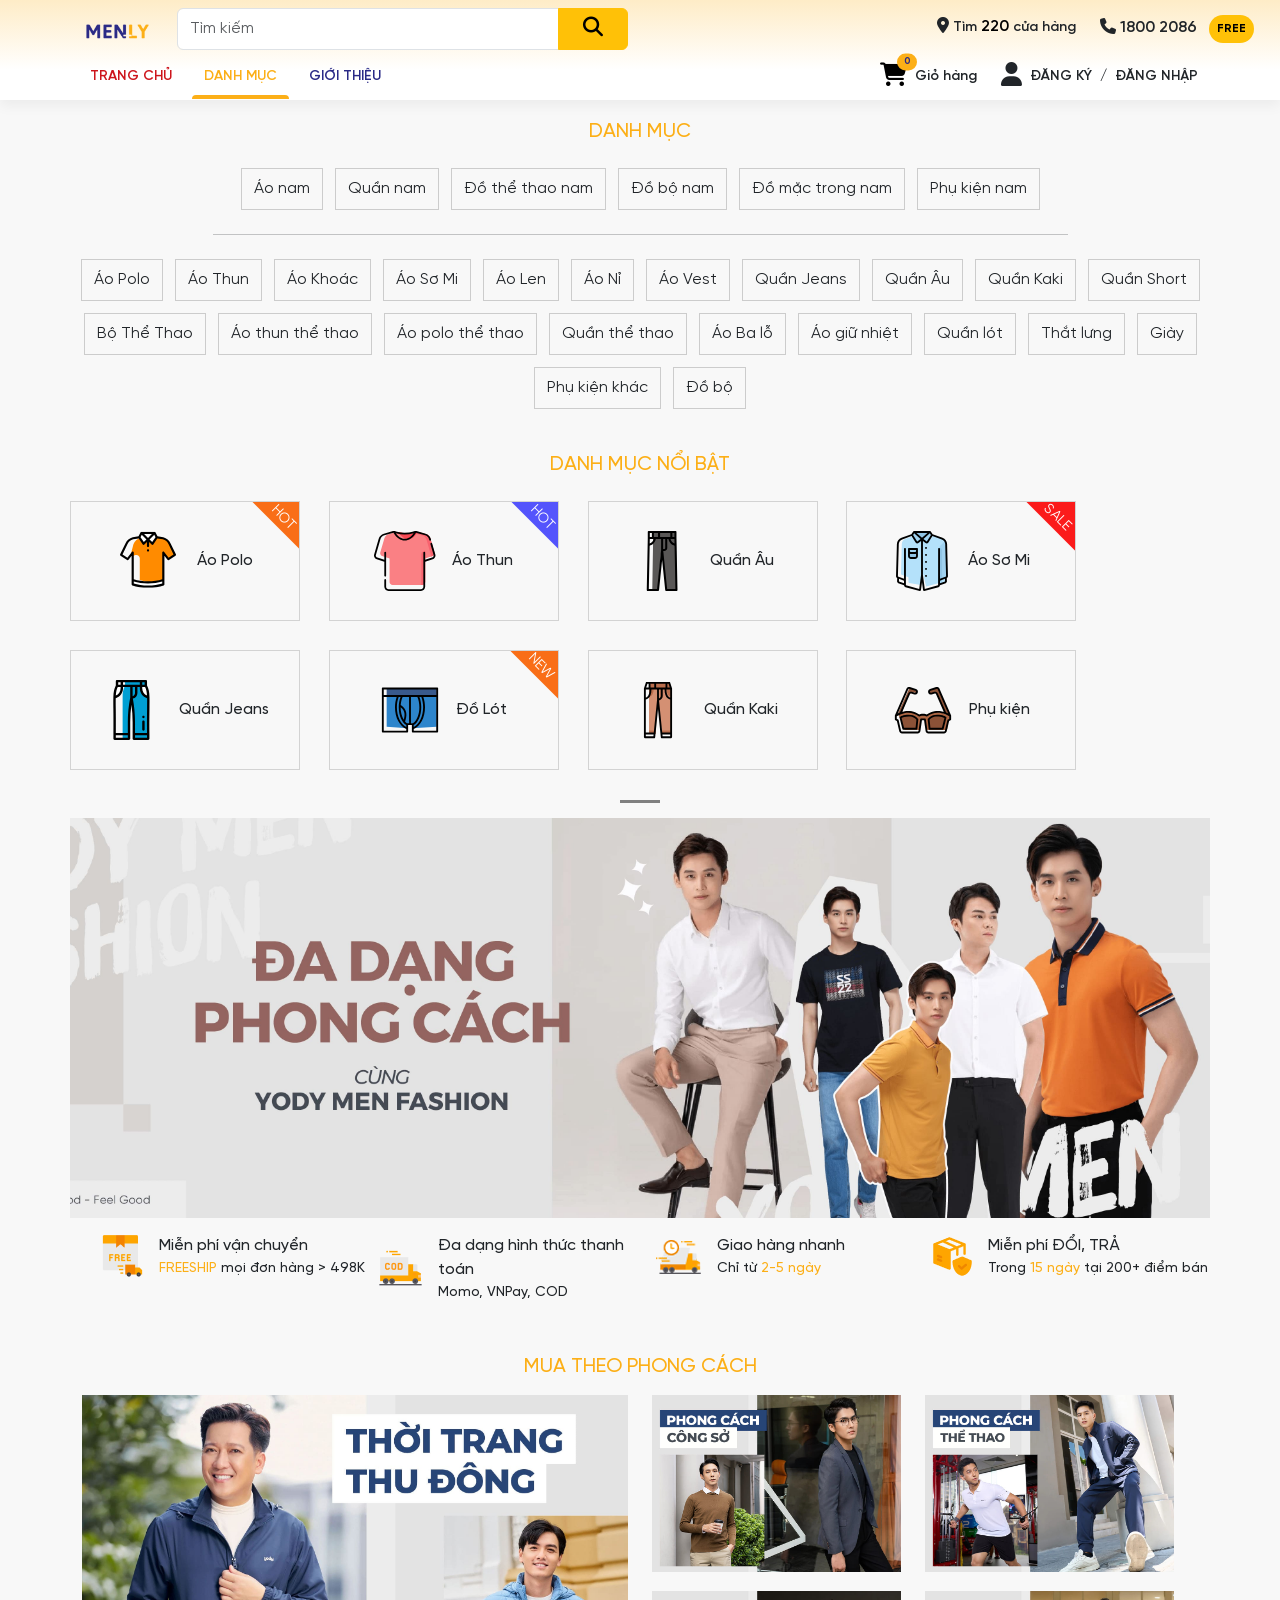
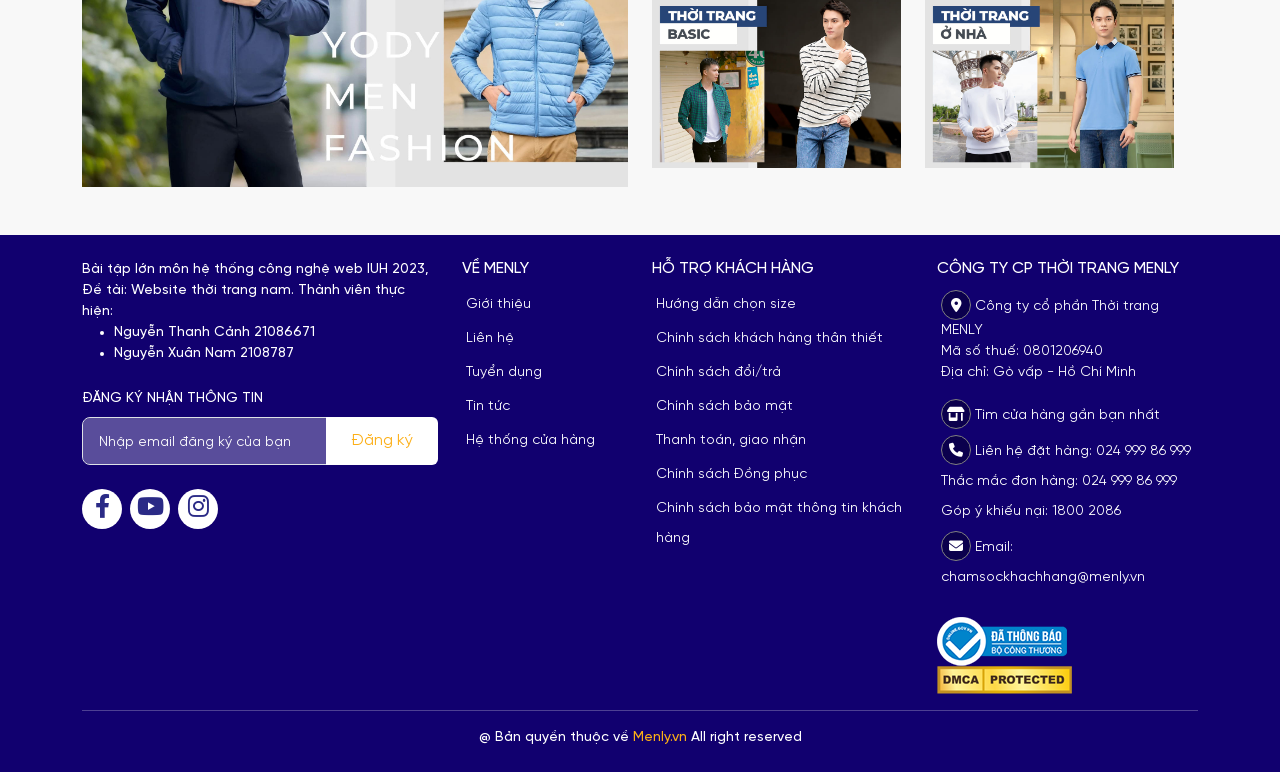
<file: assets/page/allcategory.html>
<!DOCTYPE html>
<html lang="vi">

<head>
	<meta charset="UTF-8" />
	<meta http-equiv="X-UA-Compatible" content="IE=edge" />
	<meta name="viewport" content="width=device-width, initial-scale=1.0" />
	<title>Danh mục thời trang nam</title>

	<!-- Favicon -->
	<link rel="shortcut icon" href="../img/shared/favicon.png" type="image/x-icon" />

	<!-- CSS -->
	<link rel="stylesheet" href="../css/shared.css">
	<link rel="stylesheet" href="../css/allcategory.css" />
</head>

<body>
	<header id="header"></header>

	<main>
		<section class="all container pt-2">
			<h2 class="heading">Danh mục</h2>
			<ul class="all__list" id="js-all-list">
			</ul>
		</section>

		<section class="all container">
			<hr class="my-4 w-75 mx-auto">
			<ul class="all__list" id="js-sub-list">
			</ul>
		</section>

		<section class="hot container d-none d-md-block">
			<h2 class="heading">Danh mục nổi bật</h2>
			<ul class="hot__list">
				<li>
					<a href="../page/category.html" data-subcategory="1">
						<div class="hot__item">
							<img class="img" src="../img/allcategory/category/ao_polo.svg" alt="">
							<span class="name fw-medium">Áo Polo</span>
							<div class="tag" style="--bg-color: #f96e17">HOT</div>
						</div>
					</a>
				</li>
				<li>
					<a href="../page/category.html" data-subcategory="2">
						<div class="hot__item">
							<img class="img" src="../img/allcategory/category/ao_thun.svg" alt="">
							<span class="name fw-medium">Áo Thun</span>
							<div class="tag" style="--bg-color: #5454fc">HOT</div>
						</div>
					</a>
				</li>
				<li>
					<a href="../page/category.html" data-subcategory="10">
						<div class="hot__item">
							<img class="img" src="../img/allcategory/category/quan_au.svg" alt="">
							<span class="name fw-medium">Quần Âu</span>
						</div>
					</a>
				</li>
				<li>
					<a href="../page/category.html" data-subcategory="4">
						<div class="hot__item">
							<img class="img" src="../img/allcategory/category/ao_so_mi.svg" alt="">
							<span class="name fw-medium">Áo Sơ Mi</span>
							<div class="tag" style="--bg-color: #fb1b1b">SALE</div>
						</div>
					</a>
				</li>
				<li>
					<a href="../page/category.html" data-subcategory="9">
						<div class="hot__item">
							<img class="img" src="../img/allcategory/category/quan_jeans.svg" alt="">
							<span class="name fw-medium">Quần Jeans</span>
						</div>
					</a>
				</li>
				<li>
					<a href="../page/category.html" data-subcategory="19">
						<div class="hot__item">
							<img class="img" src="../img/allcategory/category/do_lot.svg" alt="">
							<span class="name fw-medium">Đồ Lót</span>
							<div class="tag" style="--bg-color: #f96e17">NEW</div>
						</div>
					</a>
				</li>
				<li>
					<a href="../page/category.html" data-subcategory="11">
						<div class="hot__item">
							<img class="img" src="../img/allcategory/category/quan_kaki.svg" alt="">
							<span class="name fw-medium">Quần Kaki</span>
						</div>
					</a>
				</li>
				<li>
					<a href="../page/category.html" data-subcategory="22">
						<div class="hot__item">
							<img class="img" src="../img/allcategory/category/phu_kien.svg" alt="">
							<span class="name fw-medium">Phụ kiện</span>
						</div>
					</a>
				</li>
			</ul>
		</section>

		<section class="banner container"></section>
		<section class="service container mb-4">
			<ul class="service__list">
				<li>
					<div class="service__item">
						<img src="../img/allcategory/service/service_1.png" alt="">
						<div class="content">
							<span class="name">Miễn phí vận chuyển</span>
							<br>
							<span class="desc"><span class="text-main">FREESHIP</span> mọi đơn hàng > 498K</span>
						</div>
					</div>
				</li>
				<li>
					<div class="service__item">
						<img src="../img/allcategory/service/service_2.png" alt="">
						<div class="content">
							<span class="name">Đa dạng hình thức thanh toán</span>
							<br>
							<span class="desc">Momo, VNPay, COD</span>
						</div>
					</div>
				</li>
				<li>
					<div class="service__item">
						<img src="../img/allcategory/service/service_3.png" alt="">
						<div class="content">
							<span class="name">Giao hàng nhanh</span>
							<br>
							<span class="desc">Chỉ từ <span class="text-main">2-5 ngày</span></span>
						</div>
					</div>
				</li>
				<li>
					<div class="service__item">
						<img src="../img/allcategory/service/service_4.png" alt="">
						<div class="content">
							<span class="name">Miễn phí ĐỔI, TRẢ</span>
							<br>
							<span class="desc">Trong <span class="text-main">15 ngày</span> tại 200+ điểm bán</span>
						</div>
					</div>
				</li>
			</ul>
		</section>
		<section class="style container pb-5">
			<h2 class="heading">Mua theo phong cách</h2>
			<div class="style__list">
				<div class="row">
					<div class="col col-6 style__item">
						<a href="">
							<img class="img-fluid" src="../img/allcategory/styles/style_1.jpg" alt="">
						</a>
					</div>
					<div class="col col-6 row">
						<div class="col col-6 style__item">
							<a href="">
								<img class="img-fluid" src="../img/allcategory/styles/style_2.jpg" alt="">
							</a>
						</div>
						<div class="col col-6 style__item">
							<a href="">
								<img class="img-fluid" src="../img/allcategory/styles/style_3.jpg" alt="">
							</a>
						</div>
						<div class="col col-6 style__item">
							<a href="">
								<img class="img-fluid" src="../img/allcategory/styles/style_4.jpg" alt="">
							</a>
						</div>
						<div class="col col-6 style__item">
							<a href="">
								<img class="img-fluid" src="../img/allcategory/styles/style_5.jpg" alt="">
							</a>
						</div>
					</div>
				</div>
			</div>
		</section>
	</main>

	<footer id="footer"></footer>

	<!-- JS -->
	<script src="../js/shared.js" type="module"></script>
	<script type="module" src="../js/allcategory.js"></script>
</body>

</html>
</file>
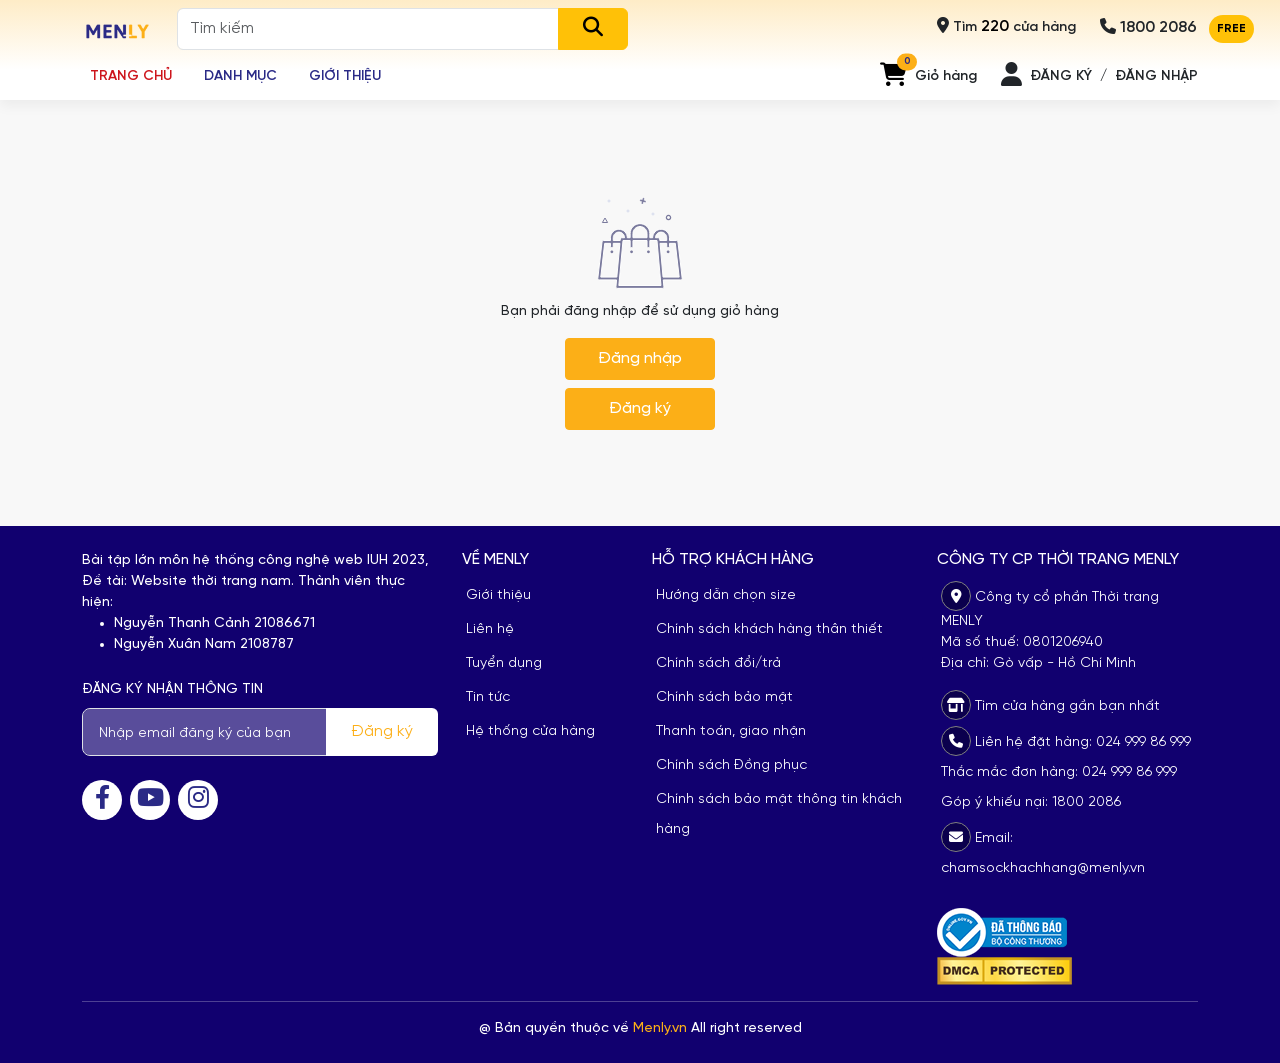
<file: assets/page/cart.html>
<!DOCTYPE html>
<html lang="vi">

<head>
  <meta charset="UTF-8" />
  <meta http-equiv="X-UA-Compatible" content="IE=edge" />
  <meta name="viewport" content="width=device-width, initial-scale=1.0" />
  <title>Giỏ hàng</title>

  <!-- Favicon -->
  <link rel="shortcut icon" href="../img/shared/favicon.png" type="image/x-icon" />

  <!-- CSS -->
  <link rel="stylesheet" href="../css/shared.css" />
  <link rel="stylesheet" href="../css/cart.css">
</head>

<body>
  <header id="header"></header>

  <main>
    <section class="container cart py-5" id="js-cart">
      <div class="row" id="js-cart-show">
        <div class="col col-12 col-md-8 product">
          <div class="product__header d-flex align-items-end gap-2">
            <h4 class="product__heading mb-0">GIỎ HÀNG</h4>
          </div>
          <table class="table cart__list">
            <thead>
              <tr>
                <th class="col col-6">Sản phẩm</th>
                <th class="col col-2 text-center">Đơn giá</th>
                <th class="col col-2 text-center">Số lượng</th>
                <th class="col col-2 text-end">Tổng tiền</th>
              </tr>
            </thead>
            <tbody id="js-cart-list">
            </tbody>
          </table>
        </div>
        <div class="col col-12 col-md-4">
          <div class="sub-total" id="sub-total">

          </div>
        </div>
      </div>
    </section>

    <div class="modal fade" id="confirm-modal" data-bs-backdrop="static" data-bs-keyboard="false" tabindex="-1" aria-labelledby="staticBackdropLabel" aria-hidden="true">
      <div class="modal-dialog  modal-dialog-centered">
        <div class="modal-content">
          <div class="modal-header">
            <h1 class="modal-title fs-5" id="staticBackdropLabel" >Xóa sản phẩm khỏi giỏ hàng</h1>
            <button type="button" class="btn-close" data-bs-dismiss="modal"></button>
          </div>
          <div class="modal-footer" id="modal-footer">
          </div>
        </div>
      </div>
    </div>
  </main>

  <footer id="footer"></footer>

  <!-- JS -->
  <script src="../js/shared.js" type="module"></script>
  <script src="../js/cart.js" type="module"></script>
</body>

</html>
</file>
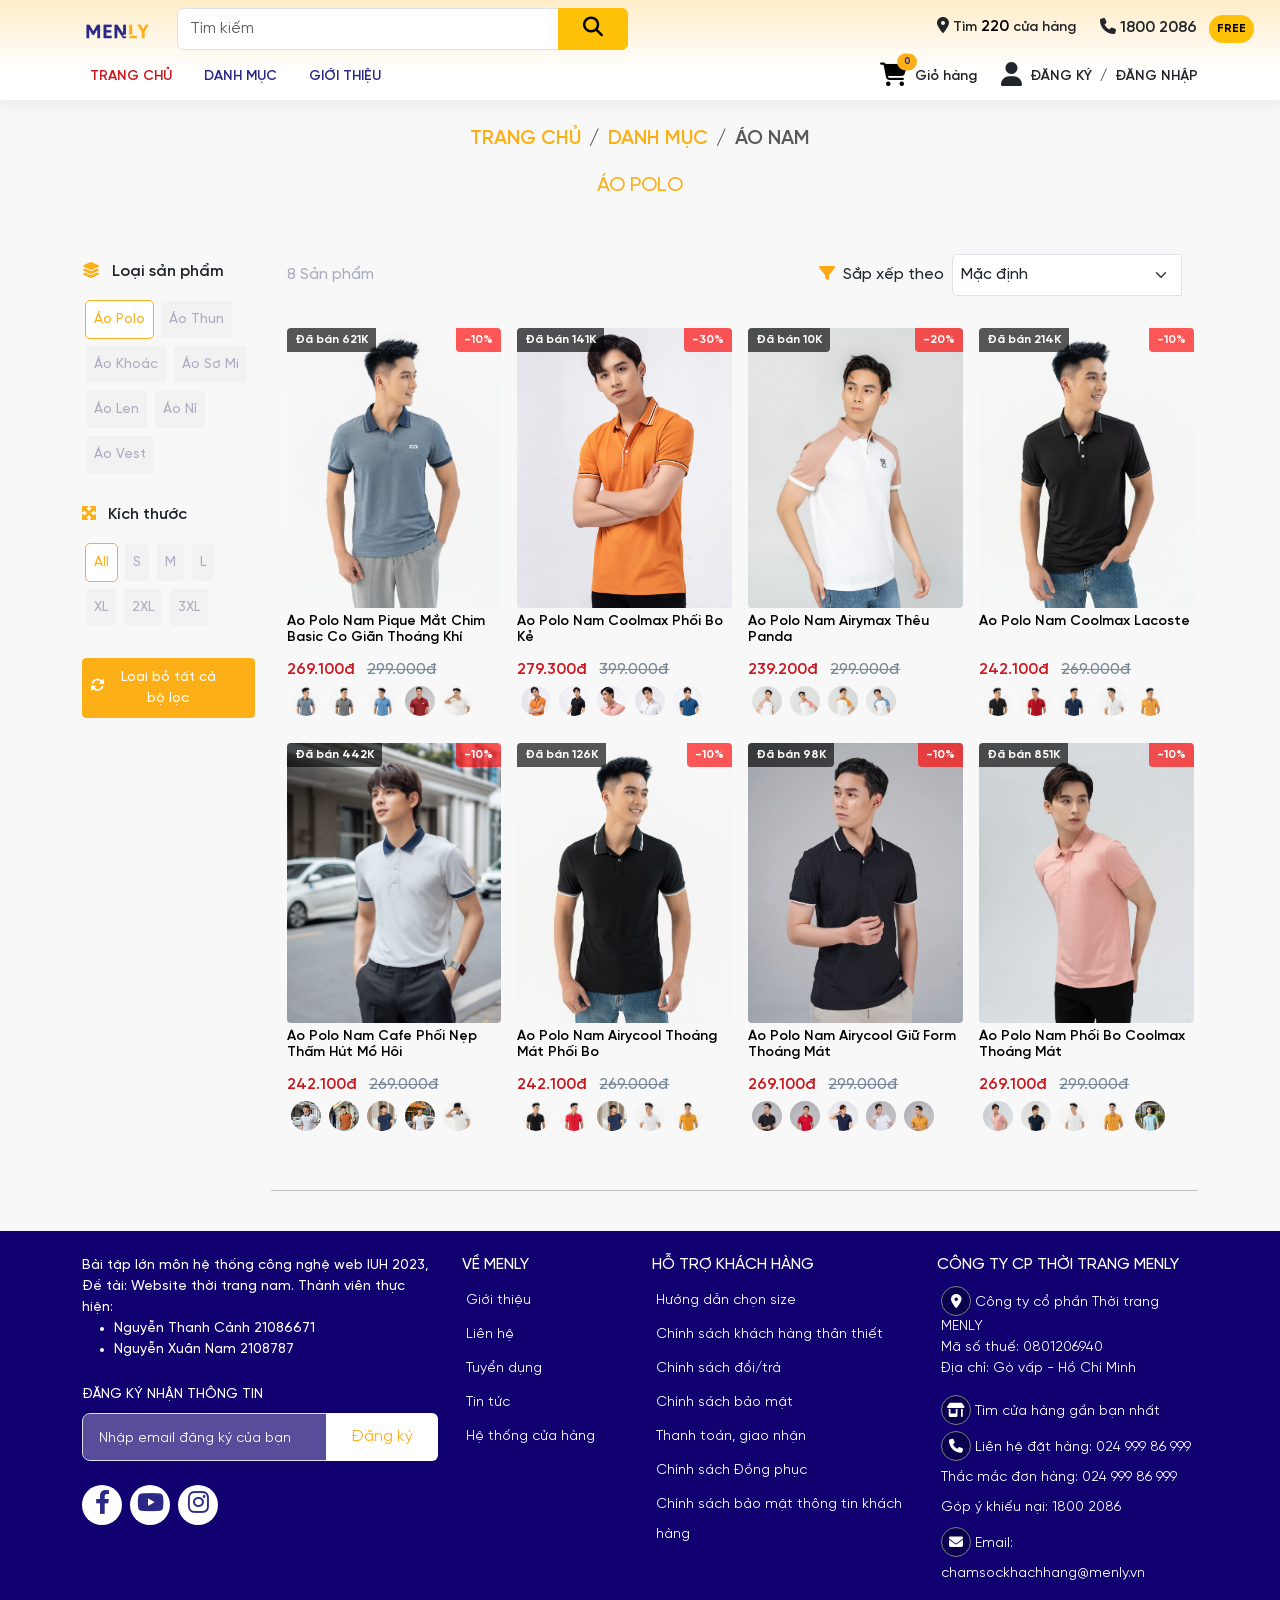
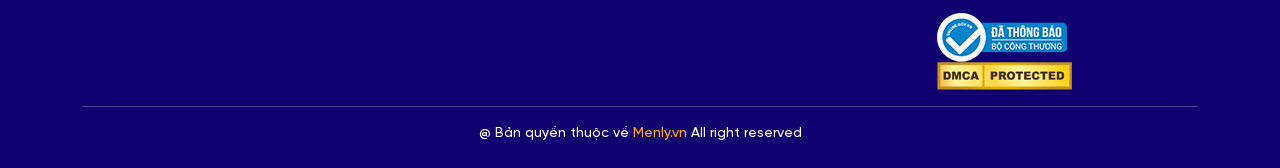
<file: assets/page/category.html>
<!DOCTYPE html>
<html lang="vi">

<head>
  <meta charset="UTF-8" />
  <meta http-equiv="X-UA-Compatible" content="IE=edge" />
  <meta name="viewport" content="width=device-width, initial-scale=1.0" />
  <title>Sub category</title>

  <!-- Favicon -->
  <link rel="shortcut icon" href="../img/shared/favicon.png" type="image/x-icon" />

  <!-- CSS -->
  <link rel="stylesheet" href="../css/shared.css" />
  <link rel="stylesheet" href="../css/category.css">
</head>

<body>
  <header id="header"></header>

  <main>
    <section class="heading container pt-4 pb-4 mx-auto" id="js-breadcrumb">

    </section>

    <section class="category container">
      <div class="row" style="--bs-gutter-x: 1rem;">
        <div class="col col-12 col-lg-2 pt-4 position-relative">
          <div class="filter d-flex flex-column gap-4 mb-4 position-sticky">
            <div class=" filter__type">
              <h4 class="filter__heading">
                <i class="fa-solid fa-layer-group fa-beat me-2" style="color: var(--main-color);"></i>
                Loại sản phẩm
              </h4>
              <div class="filter__list" id="js-filter-list">
              </div>
            </div>
            <div class="filter__size">
              <h4 class="filter__heading"><i class="fa-solid fa-maximize fa-beat me-2"
                  style="color: var(--main-color);"></i>
                Kích thước</h4>
              <div class="filter__list" id="js-filter-size">
              </div>
            </div>
            <button class="main-button text-14 position-relative" id="js-clear-all-btn"><i
                class="fa-solid fa-rotate fa-spin me-2 position-absolute" style="top: 32%; left: 8px;"></i> Loại bỏ tất
              cả bộ lọc</button>

          </div>
        </div>
        <div class="col col-12 col-lg-10 pb-4">
          <section class="sort container d-flex align-items-center justify-content-between fw-medium mb-2 p-0 p-lg-3 ">
            <span class="quantity" id="js-quantity-item" style="color:var(--violet-gray)"></span>
            <div class="d-flex">
              <div class="d-flex align-items-center">
                <span class="me-2 d-none d-md-inline">
                  <i class="fa-solid fa-filter fa-beat me-1" style="color: #fea916;"></i> Sắp xếp theo
                </span>
                <select name="" id="js-filter-sort" class="form-select p-2 fw-medium rounded-end-0"
                  style="width: 230px;">
                </select>
              </div>
            </div>
          </section>
          <div class="product-list row ms-md-2 pb-4 gx-2 justify-content-start" id="js-product-list">
          </div>
          <hr>
        </div>
      </div>
    </section>
  </main>

  <footer id="footer"></footer>

  <!-- JS -->
  <script src="../js/shared.js" type="module"></script>
  <script src="../js/category.js" type="module"></script>
</body>

</html>
</file>
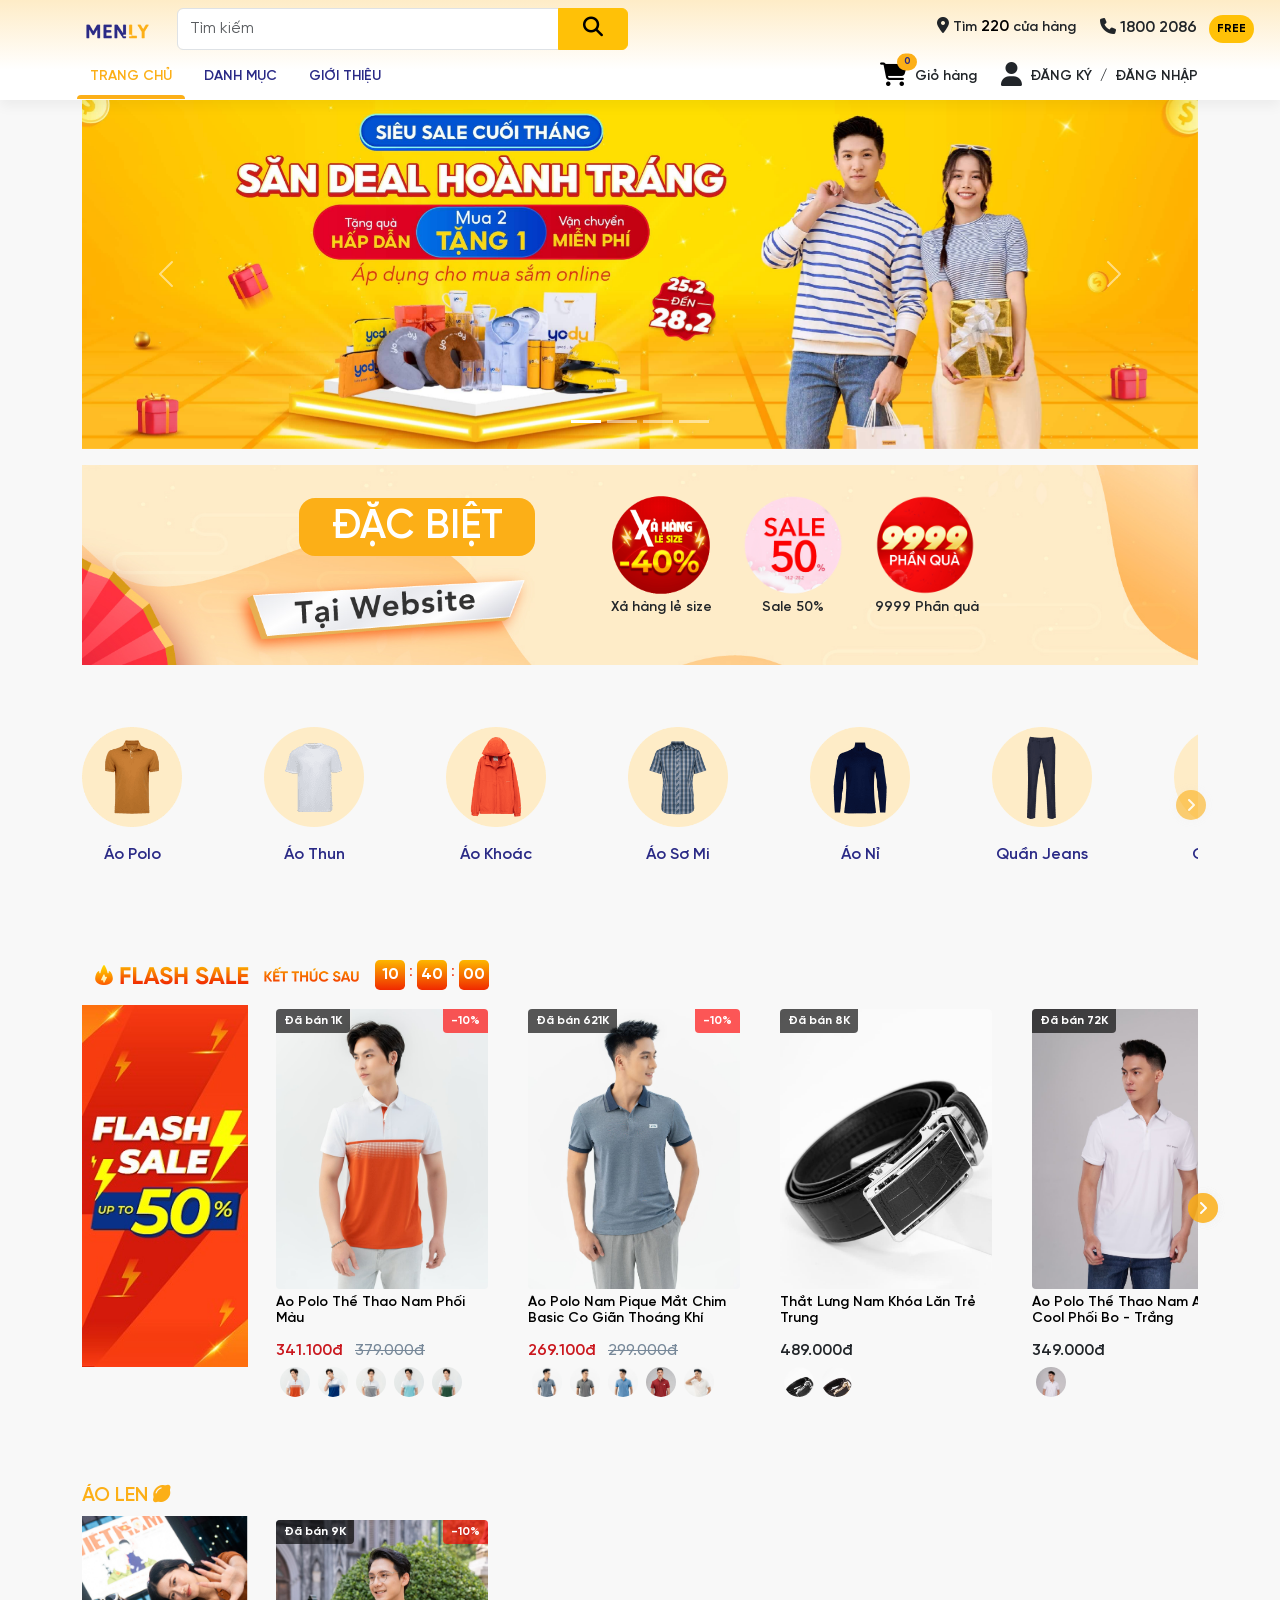
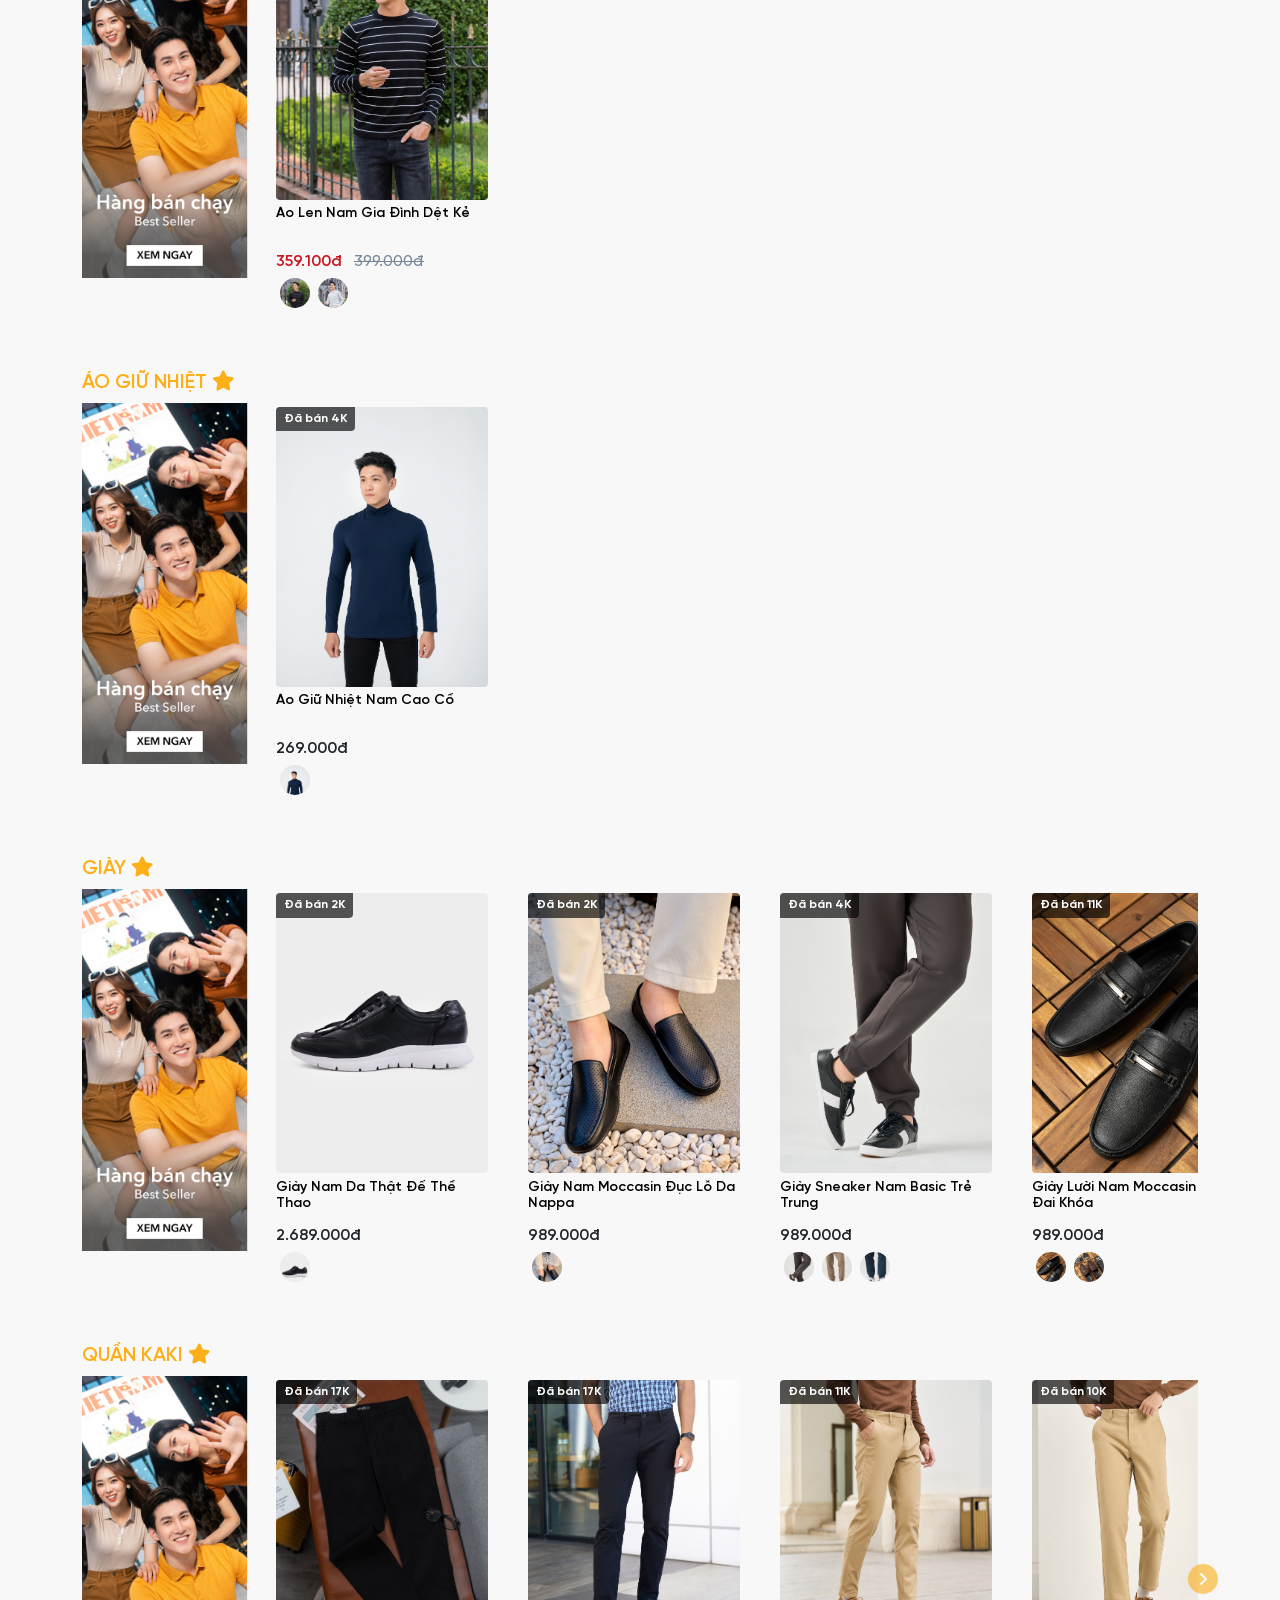
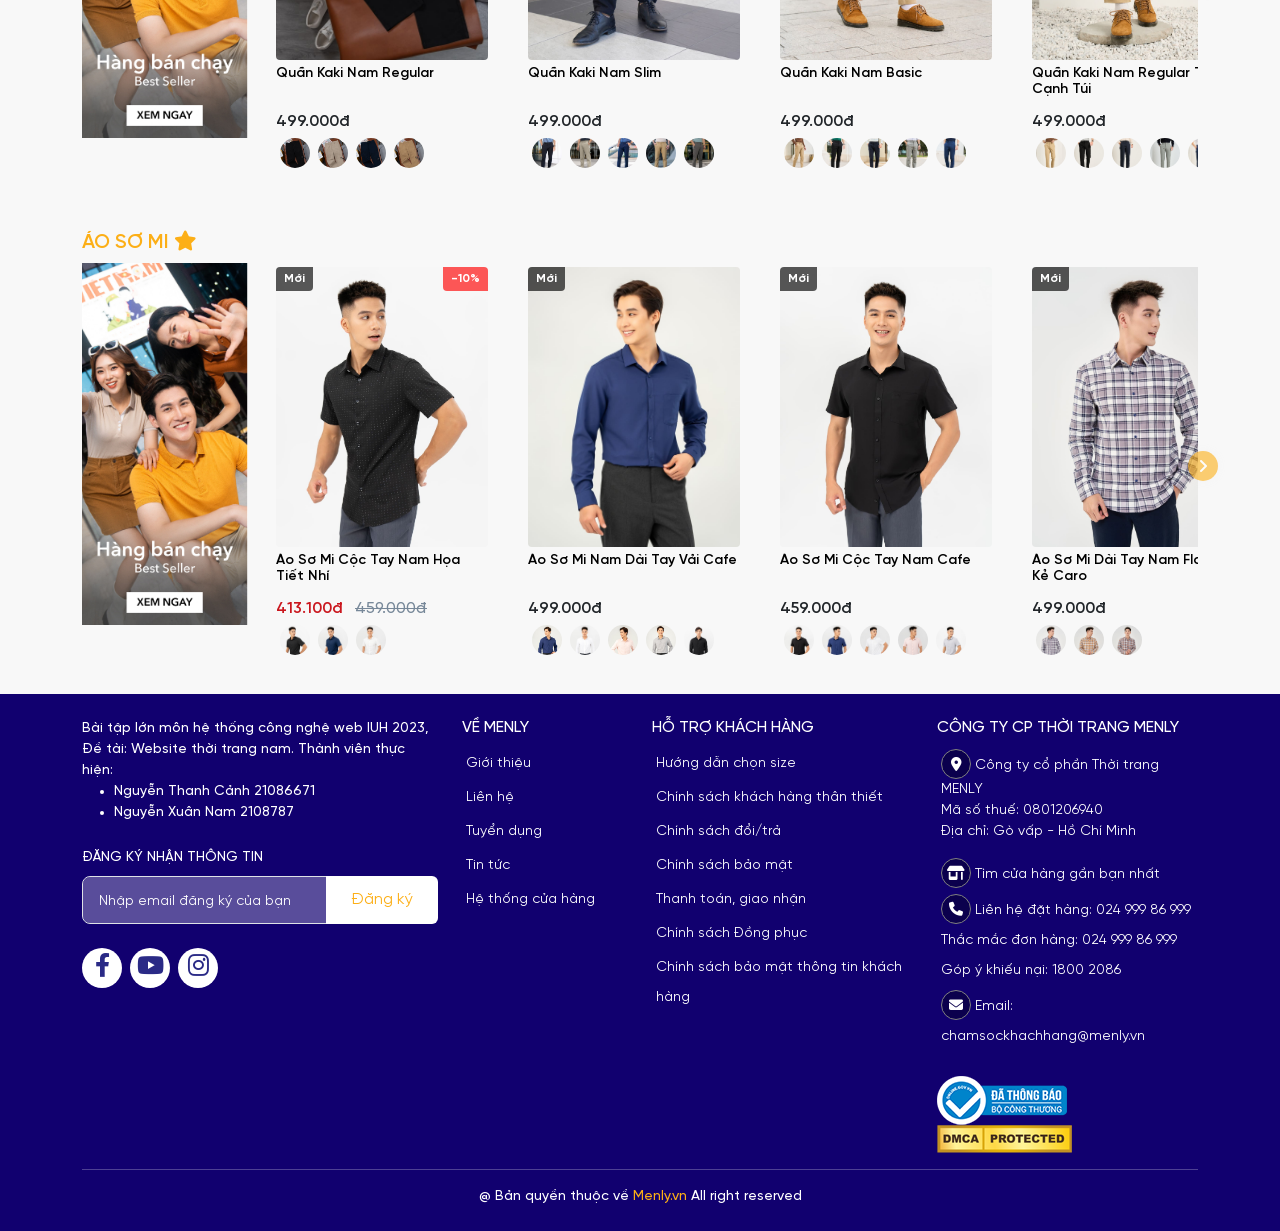
<file: assets/page/home.html>
<!DOCTYPE html>
<html lang="vi">

<head>
  <meta charset="UTF-8" />
  <meta http-equiv="X-UA-Compatible" content="IE=edge" />
  <meta name="viewport" content="width=device-width, initial-scale=1.0" />
  <title>Menly - Thời trang dành cho phái mạnh</title>

  <!-- Favicon -->
  <link rel="shortcut icon" href="../img/shared/favicon.png" type="image/x-icon" />

  <!-- CSS -->
  <link rel="stylesheet" href="../css/shared.css" />
  <link rel="stylesheet" href="../css/home.css" />
</head>

<body>
  <header id="header">
    
  </header>

  <main id="main">

    <!-- Top carousel -->
    <section class="container d-none d-md-block">
      <div class="carousel slide" id="top-carousel">
        <!-- Carousel indicators -->
        <div class="carousel-indicators">
          <button type="button" data-bs-target="#top-carousel" data-bs-slide-to="0" class="active" aria-current="true"
            aria-label="Slide 1"></button>
          <button type="button" data-bs-target="#top-carousel" data-bs-slide-to="1" aria-label="Slide 2"></button>
          <button type="button" data-bs-target="#top-carousel" data-bs-slide-to="2" aria-label="Slide 3"></button>
          <button type="button" data-bs-target="#top-carousel" data-bs-slide-to="3" aria-label="Slide 4"></button>
        </div>

        <!-- Carousel item -->
        <div class="carousel-inner">
          <div class="carousel-item active">
            <img src="../img/index/slider/slider_1.jpg" class="d-block w-100 object-fit-contain" alt="banner 1" />
          </div>
          <div class="carousel-item">
            <img src="../img/index/slider/slider_2.jpg" class="d-block w-100 object-fit-contain" alt="banner 2" />
          </div>
          <div class="carousel-item">
            <img src="../img/index/slider/slider_3.jpg" class="d-block w-100 object-fit-contain" alt="banner 3" />
          </div>
          <div class="carousel-item">
            <img src="../img/index/slider/slider_4.jpg" class="d-block w-100 object-fit-contain" alt="banner 4" />
          </div>
        </div>

        <!-- Carousel control -->
        <button class="carousel-control-prev" type="button" data-bs-target="#top-carousel" data-bs-slide="prev">
          <span class="carousel-control-prev-icon" aria-hidden="true"></span>
          <span class="visually-hidden">Previous</span>
        </button>
        <button class="carousel-control-next" type="button" data-bs-target="#top-carousel" data-bs-slide="next">
          <span class="carousel-control-next-icon" aria-hidden="true"></span>
          <span class="visually-hidden">Next</span>
        </button>
      </div>
    </section>

    <!-- Banner -->
    <section class="container d-none d-lg-block">
      <div class="banner row">
        <div class="banner__heading col col-5">
          <span>ĐẶC BIỆT</span>
        </div>
        <ul class="banner__list col col-7">
          <li class="banner__item">
            <a href="#"><img src="../img/index/banner/home_khuyenmai_1_image.png" class="img-fluid" alt="">
              <span class="banner__item-text">Xả hàng lẻ size</span>
            </a>
          </li>
          <li class="banner__item">
            <a href="#"><img src="../img/index/banner/home_khuyenmai_2_image.png" class="img-fluid" alt="">
              <span class="banner__item-text">Sale 50%</span>
            </a>
          </li>
          <li class="banner__item">
            <a href="#"><img src="../img/index/banner/home_khuyenmai_3_image.png" class="img-fluid" alt="">
              <span class="banner__item-text">9999 Phần quà</span>
            </a>
          </li>
        </ul>
      </div>
    </section>

    <!-- Category -->
    <section class="container">
      <div class="category h-slider">
        <ul class="category__list h-slider__list js-category">
        </ul>
      </div>
    </section>

    <!-- Flash Sale -->
    <section class="items" id="js-flash-sale">
      <div class="container">
        <!-- Flash sale time -->
        <section
          class="items__header flash-sale container d-flex justify-content-start align-items-center gap-3 user-select-none">
          <div class="d-flex justify-content-center align-items-center gap-2">
            <img class=" d-none d-md-block" src="../img/index/flash-sale/title-flash-sale-top.png" alt="">
            <img src="../img/index/flash-sale/finish-after.png" alt="">
          </div>
          <div class="flash-sale__clock d-flex gap-1">
            <div class="clock__item">
              <span>00</span>
            </div>
            <div class="clock__item">
              <span>00</span>
            </div>
            <div class="clock__item">
              <span>00</span>
            </div>
          </div>
        </section>

        <section class="row mb-5 items__list">
          <div class="col col-2 d-none d-lg-block">
            <a href="#">
              <img class="img-fluid" src="../img/index/flash-sale/flash_sale_banner.jpg" alt="">
            </a>
          </div>
          <div class="col col-12 col-lg-10 h-slider">
            <section class="h-slider__list">

            </section>
          </div>
        </section>
      </div>
    </section>
  </main>

  <footer id="footer"></footer>
  <!-- JS -->
  <script src="../js/shared.js" type="module"></script>
  <script src="../js/home.js" type="module"></script>
</body>

</html>
</file>
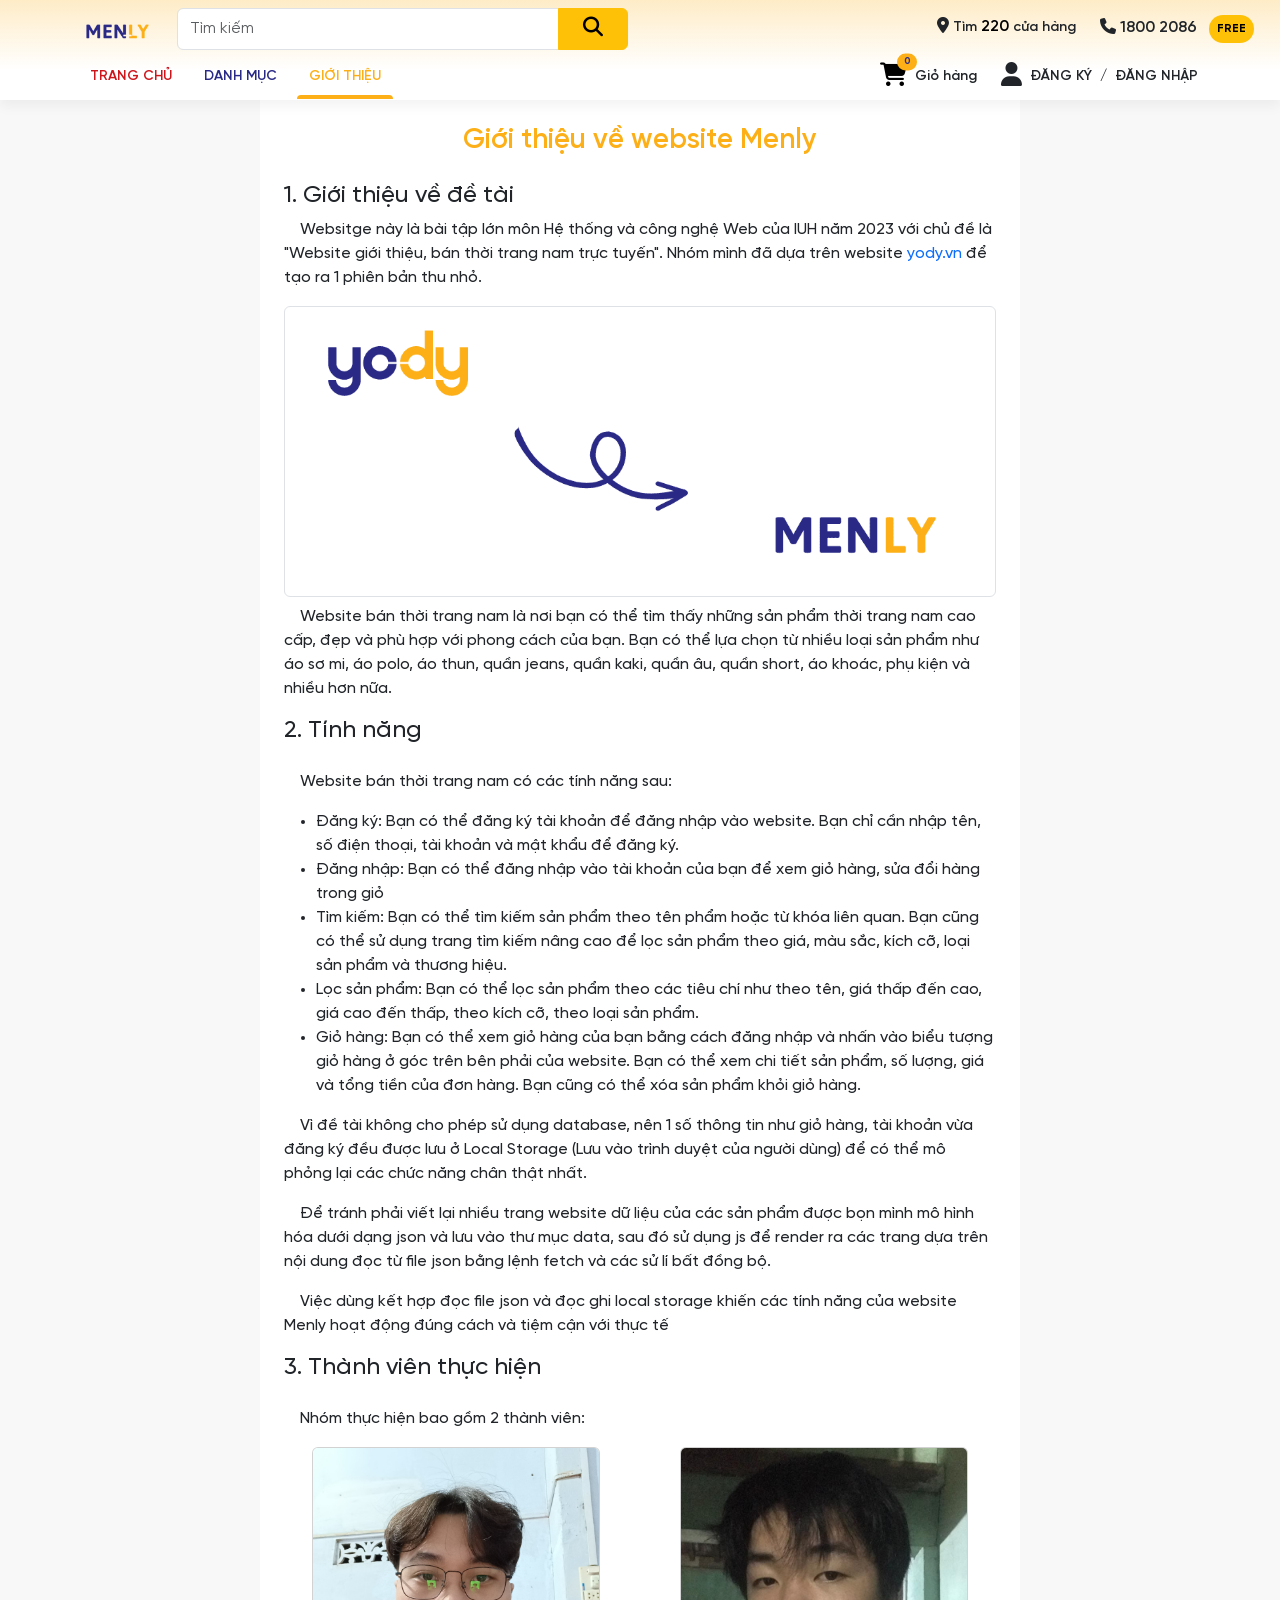
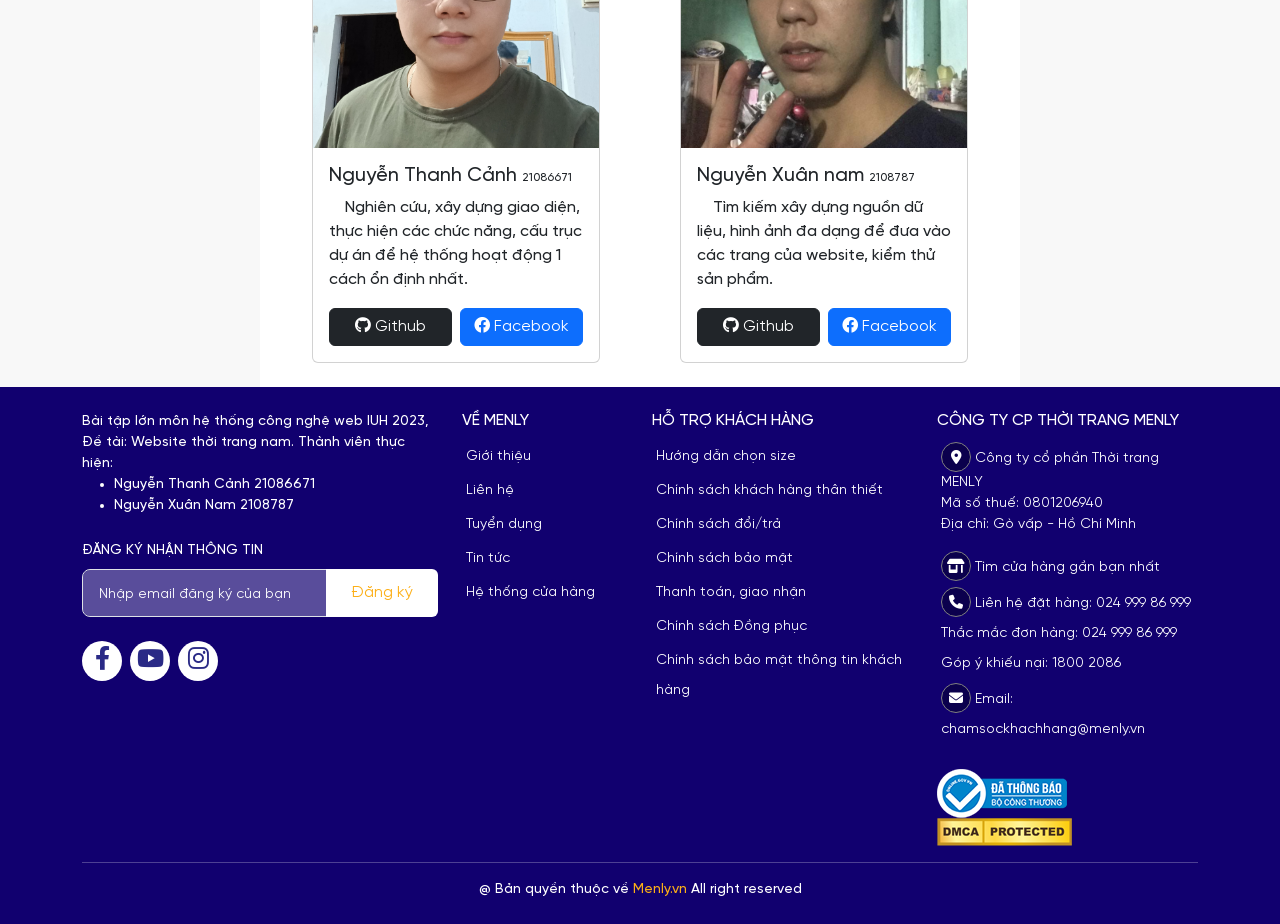
<file: assets/page/info.html>
<!DOCTYPE html>
<html lang="vi">

<head>
  <meta charset="UTF-8" />
  <meta http-equiv="X-UA-Compatible" content="IE=edge" />
  <meta name="viewport" content="width=device-width, initial-scale=1.0" />
  <title>Giới thiệu về menly</title>

  <!-- Favicon -->
  <link rel="shortcut icon" href="../img/shared/favicon.png" type="image/x-icon" />

  <!-- CSS -->
  <link rel="stylesheet" href="../css/shared.css" />
  <style>
    p {
      text-indent: 1rem;
    }
  </style>
</head>

<body>
  <header id="header"></header>

  <main>
    <div class="container fw-medium">
      <div class="row">
        <div class="col col-12 col-md-8 mx-auto py-md-4 bg-white px-md-4">
          <h3 class="text-center fw-semibold text-main mb-4">Giới thiệu về website Menly</h3>
          <div>
            <h4>1. Giới thiệu về đề tài</h4>
            <p>Websitge này là bài tập lớn môn Hệ thống và công nghệ Web của IUH năm 2023 với
              chủ đề là "Website giới thiệu, bán thời trang nam trực tuyến". Nhóm mình đã dựa trên website <a
                href="https://yody.vn/" class="text-primary">yody.vn</a> để tạo ra 1 phiên bản thu nhỏ.</p>
            <img src="../img/info/p1.png" alt="" class="img-thumbnail mx-auto my-2 d-block w-100 object-fit-contain">
            
            <p>Website bán thời trang nam là nơi bạn có thể tìm thấy những sản phẩm thời trang nam cao cấp, đẹp và phù
              hợp với phong cách của bạn. Bạn có thể lựa chọn từ nhiều loại sản phẩm như áo sơ mi, áo polo, áo thun,
              quần jeans, quần kaki, quần âu, quần short, áo khoác, phụ kiện và nhiều hơn nữa.</p>
          </div>
          <!-- 2 -->
          <div>
            <h4 class="mb-4">2. Tính năng</h4>
            <p>Website bán thời trang nam có các tính năng sau:</p>
            <ul class="">
              <li class="">Đăng ký: Bạn có thể đăng ký tài khoản để đăng nhập vào website. Bạn chỉ cần nhập tên, số điện thoại, tài khoản và mật khẩu để đăng ký.</li>
              <li>Đăng nhập: Bạn có thể đăng nhập vào tài khoản của bạn để xem giỏ hàng, sửa đổi hàng trong giỏ</li>
              <li>Tìm kiếm: Bạn có thể tìm kiếm sản phẩm theo tên phẩm hoặc từ khóa liên quan. Bạn cũng có thể sử dụng trang tìm kiếm nâng cao để lọc sản phẩm theo giá, màu sắc, kích cỡ, loại sản phẩm và thương hiệu.</li>
              <li>Lọc sản phẩm: Bạn có thể lọc sản phẩm theo các tiêu chí như theo tên, giá thấp đến cao, giá cao đến thấp, theo kích cỡ, theo loại sản phẩm.</li>
              <li> Giỏ hàng: Bạn có thể xem giỏ hàng của bạn bằng cách đăng nhập và nhấn vào biểu tượng giỏ hàng ở góc trên bên phải của website. Bạn có thể xem chi tiết sản phẩm, số lượng, giá và tổng tiền của đơn hàng. Bạn cũng có thể xóa sản phẩm khỏi giỏ hàng.</li>
            </ul>
            <p>Vì đề tài không cho phép sử dụng database, nên 1 số thông tin như giỏ hàng, tài khoản vừa đăng ký đều được lưu ở Local Storage (Lưu vào trình duyệt của người dùng) để có thể mô phỏng lại các chức năng chân thật nhất.</p>
            <p>Để tránh phải viết lại nhiều trang website dữ liệu của các sản phẩm được bọn mình mô hình hóa dưới dạng json và lưu vào thư mục data, sau đó sử dụng js để render ra các trang dựa trên nội dung đọc từ file json bằng lệnh fetch và các sử lí bất đồng bộ.</p>
            <p>Việc dùng kết hợp đọc file json và đọc ghi local storage khiến các tính năng của website Menly hoạt động đúng cách và tiệm cận với thực tế</p>
          </div>

          <!-- 3 -->
          <div>
            <h4 class="mb-4">3. Thành viên thực hiện</h4>
            <p>Nhóm thực hiện bao gồm 2 thành viên:</p>
            <div class="row gap-2 gap-lg-0">
              <div class="col col-12 col-md-6">
                <div class="card mx-auto" style="width: 18rem;">
                  <img src="../img/info/canh.jpg" class="card-img-top object-fit-cover" alt="" style="height: 300px">
                  <div class="card-body">
                    <h5 class="card-title">Nguyễn Thanh Cảnh <span class="text-12 textp">21086671</span></h5>
                    <p class="card-text" style="min-height: 80px;">Nghiên cứu, xây dựng giao diện, thực hiện các chức năng, cấu trục dự án để hệ thống hoạt động 1 cách ổn định nhất.</p>
                    <div class="d-flex gap-2"><a href="https://github.com/thanhcanhit" class="btn btn-dark w-50"> <i
                          class="fa-brands fa-github"></i> Github</a>
                      <a href="https://www.facebook.com/thanhcanhit/" class="btn btn-primary w-50"> <i
                          class="fa-brands fa-facebook"></i> Facebook</a>
                    </div>
                  </div>
                </div>
              </div>
              <div class="col col-12 col-md-6">
                <div class="card mx-auto" style="width: 18rem;">
                  <img src="../img/info/nam.jpg" class="card-img-top object-fit-cover" alt="" style="height: 300px">
                  <div class="card-body">
                    <h5 class="card-title">Nguyễn Xuân nam <span class="text-12 textp">2108787</span></h5>
                    <p class="card-text" style="min-height: 80px;">Tìm kiếm xây dựng nguồn dữ liệu, hình ảnh đa dạng để đưa vào các trang của website, kiểm thử sản phẩm.</p>
                    <div class="d-flex gap-2"><a href="https://github.com/xuannamit" class="btn btn-dark w-50"> <i
                          class="fa-brands fa-github"></i> Github</a>
                      <a href="https://www.facebook.com/profile.php?id=100025457491375" class="btn btn-primary w-50"><i
                          class="fa-brands fa-facebook"></i> Facebook</a>
                    </div>
                  </div>
                </div>
              </div>
            </div>
          </div>

        </div>
      </div>
    </div>
  </main>

  <footer id="footer"></footer>

  <!-- JS -->
  <script src="../js/shared.js" type="module"></script>
</body>

</html>
</file>
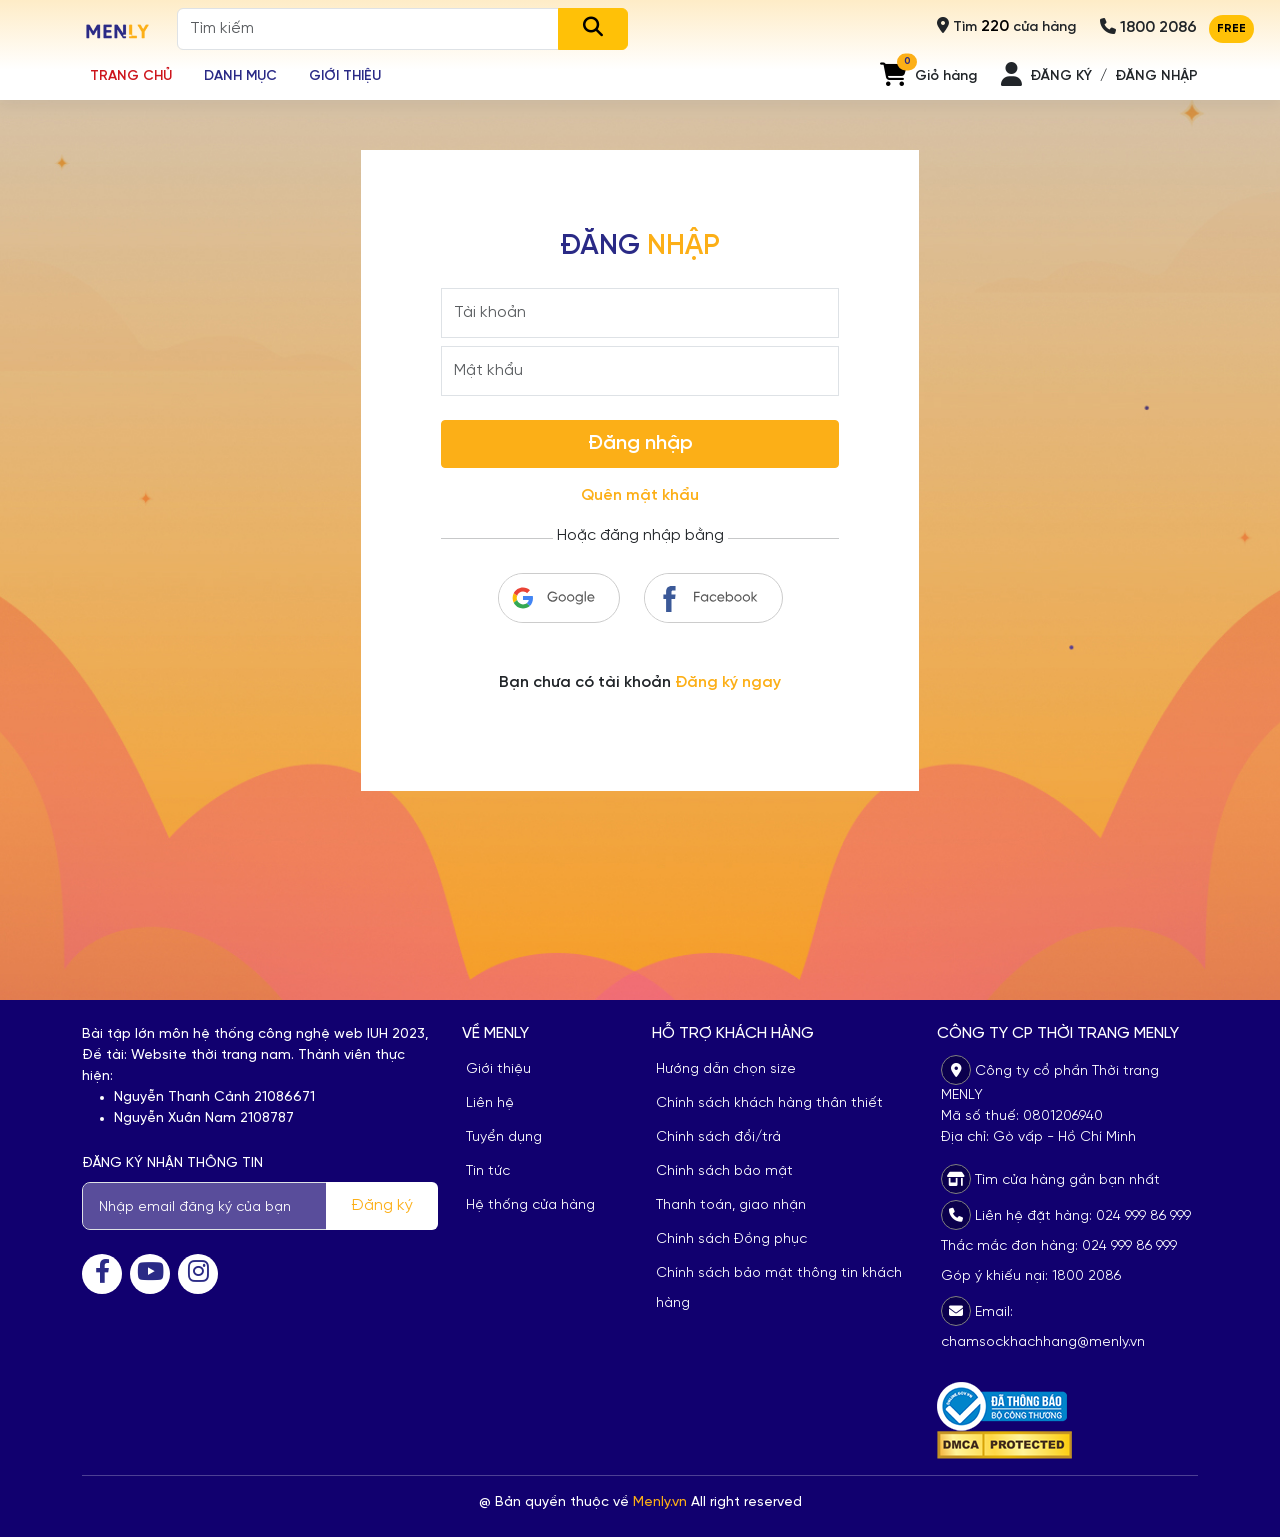
<file: assets/page/login.html>
<!DOCTYPE html>
<html lang="en">

<head>
  <meta charset="UTF-8">
  <meta http-equiv="X-UA-Compatible" content="IE=edge">
  <meta name="viewport" content="width=device-width, initial-scale=1.0">
  <title>Đăng nhập tài khoản</title>

  <!-- Favicon -->
  <link rel="shortcut icon" href="../img/shared/favicon.png" type="image/x-icon" />

  <!-- CSS -->
  <link rel="stylesheet" href="../css/shared.css" />
  <link rel="stylesheet" href="../css/login.css">
</head>

<body>
  <header id="header"></header>

  <main>
    <div class="container h-100 d-flex align-items-center justify-content-center">
      <div class="form w-50 mx-auto bg-white">
        <div class="form-header mb-4">
          <h3 class="text-uppercase text-center fw-semibold mb-3 text-main"><span class="text-blue">Đăng</span> nhập
          </h3>
        </div>
        <div class="form-body mb-4">
          <form action="" class=" d-flex flex-column gap-2">
            <div><input type="text" name="" id="username" class="form-control form-input rounded-0"
                placeholder="Tài khoản">
              <span id="userError" class=" text-red text-12 fw-medium"></span>
            </div>
            <div><input type="password" name="" id="password" class="form-control form-input rounded-0"
                placeholder="Mật khẩu">
              <span id="passError" class=" text-red text-12 fw-medium"></span>
            </div>
          </form>
        </div>
        <div class="form-footer">
          <button class="main-button fw-semibold text-20 mb-3" id="js-login-btn">Đăng nhập</button>
          <p class="text-main text-center fw-semibold">Quên mật khẩu</p>
          <div class="flex justify-content-center">
            <span class="alter">Hoặc đăng nhập bằng</span>
            <hr class="alter-line position-relative m-0 mb-4">
          </div>
          <div class="d-flex justify-content-center gap-4 mb-5">
            <img class="social-btn" src="../img/login/google.svg" alt="">
            <img class="social-btn" src="../img/login/facebook.svg" alt="">
          </div>
          <p class="fw-semibold text-center">Bạn chưa có tài khoản <a href="./sign-up.html" class="text-main">Đăng ký
              ngay</a></p>
        </div>
      </div>
    </div>
  </main>

  <footer id="footer"></footer>

  <!-- js -->
  <script src="../js/shared.js" type="module"></script>
  <script src="../js/login.js" type="module"></script>
</body>

</html>
</file>
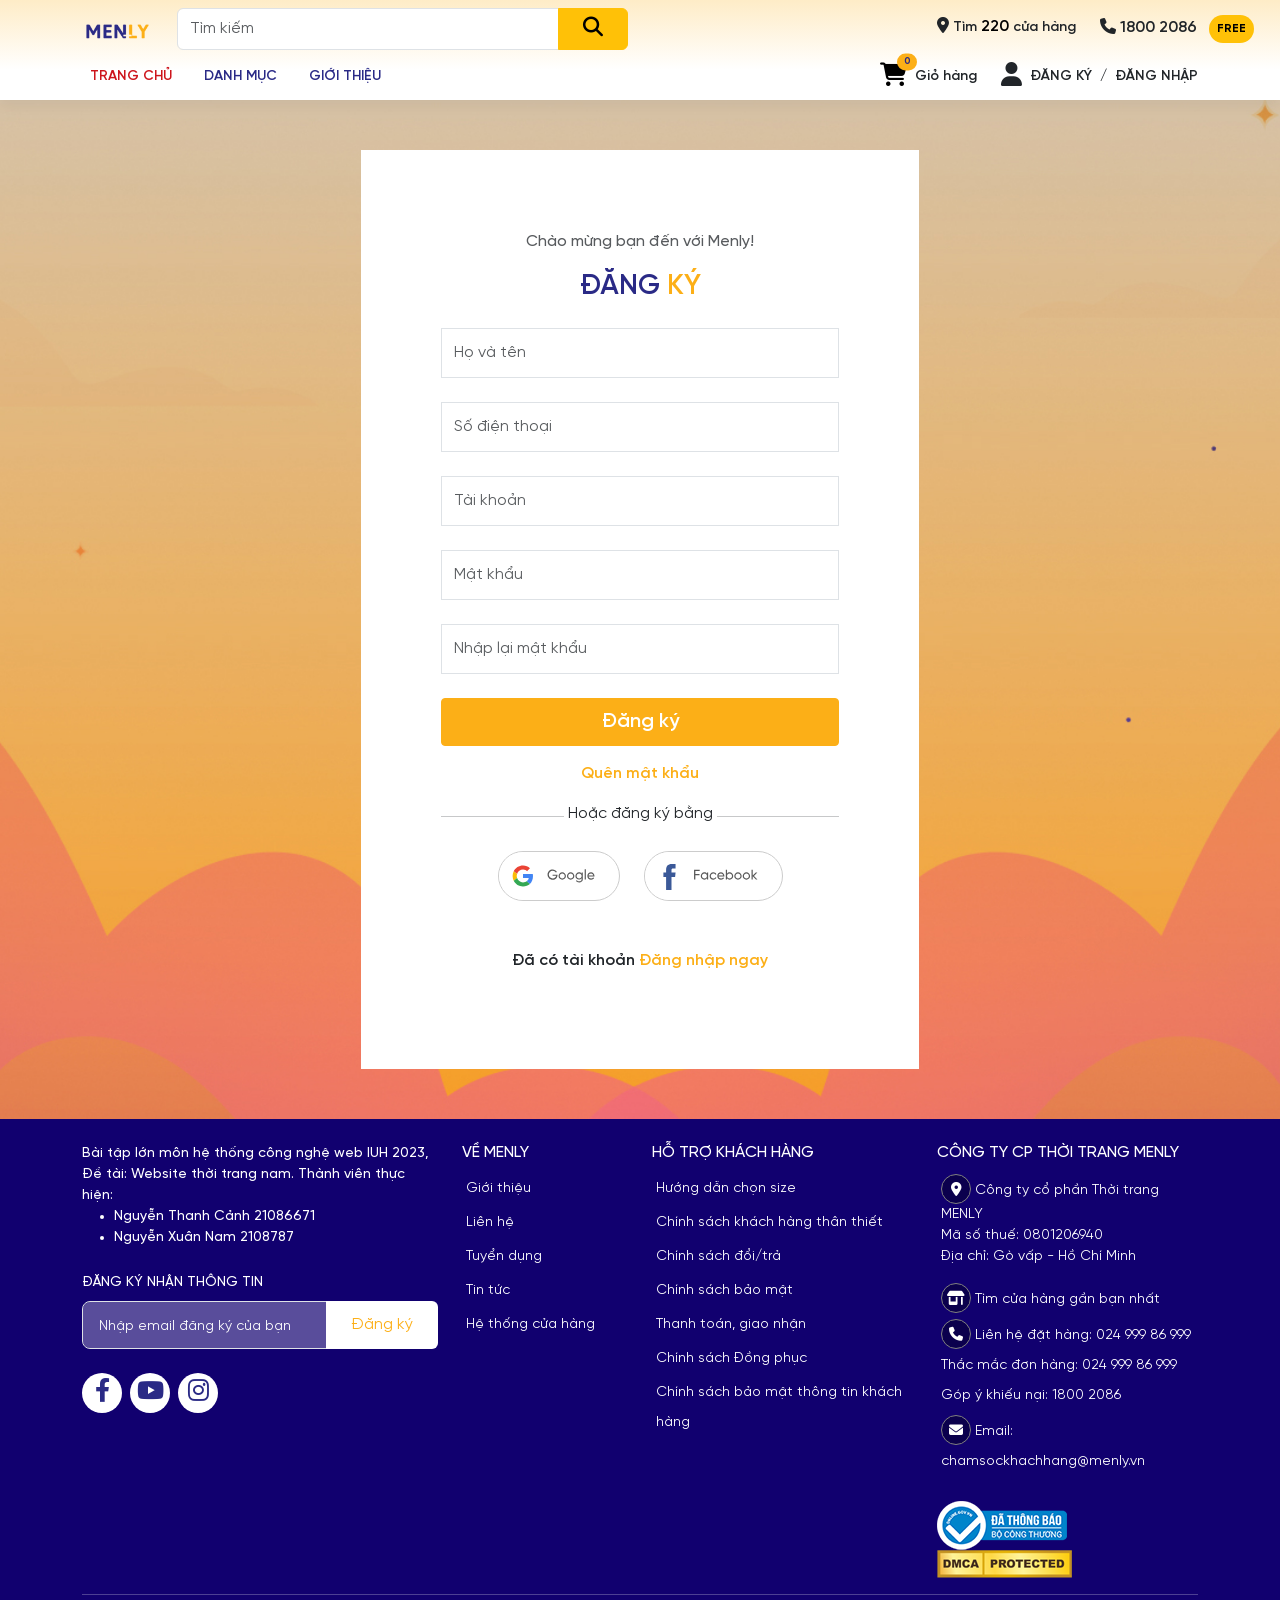
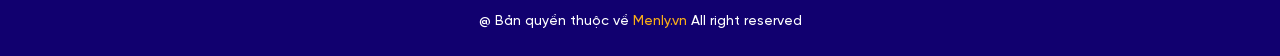
<file: assets/page/sign-up.html>
<!DOCTYPE html>
<html lang="en">

<head>
  <meta charset="UTF-8">
  <meta http-equiv="X-UA-Compatible" content="IE=edge">
  <meta name="viewport" content="width=device-width, initial-scale=1.0">
  <title>Đăng ký thành viên</title>

  <!-- Favicon -->
  <link rel="shortcut icon" href="../img/shared/favicon.png" type="image/x-icon" />

  <!-- CSS -->
  <link rel="stylesheet" href="../css/shared.css" />
  <link rel="stylesheet" href="../css/login.css">
</head>

<body>
  <header id="header"></header>

  <main>
    <div class="container h-100 d-flex align-items-center justify-content-center">
      <div class="form w-50 mx-auto bg-white">
        <div class="form-header mb-4">
          <p class="text-center opacity-75 fw-medium">Chào mừng bạn đến với Menly!</p>
          <h3 class="text-uppercase text-center fw-semibold mb-3 text-main"><span class="text-blue">Đăng</span> ký
          </h3>
        </div>
        <div class="form-body mb-4">
          <form action="" class=" d-flex flex-column gap-4">
            <div><input type="text" name="" id="name" class="form-control form-input rounded-0" placeholder="Họ và tên">
              <span id="nameError" class="m-0 text-red text-12 fw-medium"></span>
            </div>
            <div><input type="tel" name="" id="sdt" class="form-control form-input rounded-0"
                placeholder="Số điện thoại">
              <span id="sdtError" class=" text-red text-12 fw-medium"></span>
            </div>
            <div><input type="text" name="" id="username" class="form-control form-input rounded-0"
                placeholder="Tài khoản">
              <span id="userError" class=" text-red text-12 fw-medium"></span>
            </div>
            <div><input type="password" name="" id="password" class="form-control form-input rounded-0"
                placeholder="Mật khẩu">
              <span id="passError" class=" text-red text-12 fw-medium"></span>
            </div>
            <div><input type="password" name="" id="repassword" class="form-control form-input rounded-0"
                placeholder="Nhập lại mật khẩu">
              <span id="repassError" class=" text-red text-12 fw-medium"></span>
            </div>
          </form>
        </div>
        <div class="form-footer">
          <button class="main-button fw-semibold text-20 mb-3" id="js-sign-btn">Đăng ký</button>
          <p class="text-main text-center fw-semibold">Quên mật khẩu</p>
          <div class="flex justify-content-center">
            <span class="alter">Hoặc đăng ký bằng</span>
            <hr class="alter-line position-relative m-0 mb-4">
          </div>
          <div class="d-flex justify-content-center gap-4 mb-5">
            <img class="social-btn" src="../img/login/google.svg" alt="">
            <img class="social-btn" src="../img/login/facebook.svg" alt="">
          </div>
          <p class="fw-semibold text-center">Đã có tài khoản <a href="./login.html" class="text-main">Đăng nhập
              ngay</a></p>
        </div>
      </div>
    </div>
  </main>

  <footer id="footer"></footer>

  <!-- js -->
  <script src="../js/shared.js" type="module"></script>
  <script src="../js/signin.js" type="module"></script>
</body>

</html>
</file>
<file: assets/css/allcategory.css>
.hot {
  padding: 1rem 0;
}

.hot__list {
  margin-top: 1rem;
  padding-left: 0;
  display: flex;
  flex-wrap: wrap;
  gap: 1.8rem;
  position: relative;
  padding-bottom: 1rem;
  list-style: none;
}

.hot__list::after {
  position: absolute;
  content: "";
  width: 40px;
  height: 3px;
  background: gray;
  top: 105%;
  left: 50%;
  transform: translateX(-50%);
}

.hot__item {
  position: relative;
  width: 230px;
  height: 120px;
  display: flex;
  gap: 1rem;
  justify-content: center;
  align-items: center;
  border: 1px solid lightgray;
  overflow: hidden;
}

.hot__item:hover {
  border-color:var(--main-color);
  cursor: pointer;
}

.tag {
  color: #FFF;
  position: absolute;
  top: -12px;
  right: -25px;
  padding: 1.25rem 1.25rem 0;
  transform: rotate(45deg);
  font-size: 14px;
  text-transform: uppercase;
  background-color: var(--bg-color);
}

/* Banner */
.banner {
  background: url(../img/allcategory/banner/banner.jpg) center /cover;
  height: 400px;
}

/* Service */
.service {
  display: flex;
  align-items: center;
  padding: 1rem 0;
  background: #f8f8f8;
}

.service__list {
  width: 100%;
  display: grid;
  grid-template-columns: repeat(4, 1fr);
  list-style: none;
  margin-bottom: 0;
}

.service__item {
  display: flex;
  gap: 1rem;
  align-items: center;
  font-size: .875rem;
  font-weight: 500;
}

.service__item .name{
  font-size: 1rem;
} 

.all {
  padding: 0;
}
.all__list {
  margin-top: 1rem;
  list-style: none;
  padding-left: 0;
  display: flex;
  flex-wrap: wrap;
  gap: 12px;
  align-items: center;
  justify-content: center;
}

.all__list li {
  padding: 8px 12px;
  border: 1px solid #ccc;
  width: fit-content;
  transition: all .1s ease;
}

.all__list li a {
  
  transition: all .1s ease;
}

.all__list li:hover {
  background-color: var(--main-color);
  border-color: var(--main-color);
}

.all__list li:hover a {
  color: white;
}
</file>
<file: assets/css/cart.css>
.cart__empty span {
  margin-bottom: 1rem;
}

/* Cart */
.product {
  padding: 1rem;
  background: #ffff;
  border-radius: .25rem;
}

.product__heading {
  font-size: 1rem;
  font-weight: 600;
}

.product__heading-qty {
  font-size: .8rem;
}

.cart__list {
  font-size: .875rem;
  margin-top: 2rem;
}

.cart__item {
  font-weight: 500;
}

.cart__item p {
  margin-bottom: 0;
}

.cart__item td {
  text-align: center;
  height: 100px;
}

.cart__item td:first-child {
  text-align: start;
}

.cart__item td:last-child {
  text-align: end;
}

.cart__item-price {
  font-weight: 600;
}

.cart__item-price .sale-price {
  color: var(--red-color);
}

.cart__item-price .sale-price + .price {
  text-decoration: line-through;
  opacity: .6;
}

/* Sub total */
</file>
<file: assets/css/category.css>
.filter {
  top: calc(var(--header-height) + 20px);
}

.filter__list {
  max-height: 250px;
  overflow-y: auto;
  display: flex;
  flex-wrap: wrap;
  gap: .5rem;
  padding: .25rem;
  padding-bottom: .5rem ;
}

.filter__list::-webkit-scrollbar {
  width: .3rem;
  background: #dde1ef;
}

.filter__list::-webkit-scrollbar-thumb {
  background-color: #7a7a9d;
  border-radius: .25rem;
}

.filter__price label{
  font-size: .875rem;
  font-weight: 500;
  margin-top: -.25rem;
  margin-left: .25rem;
  cursor: pointer;
}

.filter__price label:hover {
  color: var(--main-color);
  transition: all .1s ease ;
}

.filter__price input:checked {
  background: white;
  border: .25rem solid var(--main-color);
}

.filter__heading {
  font-size: 1rem;
  font-weight: 600;
  padding-bottom: .5rem;
}

.filter__item {
  font-size: .875rem;
  font-weight: 500;
  padding-inline: .5rem;
  color: var(--violet-gray);
  padding: .5rem;
  background-color: #f2f2f2;
  border-radius: .25rem;
  cursor: pointer;
}

.filter__item:hover, 
.filter__item.active {
  color: var(--main-color);
  background: white;
  outline: 1px solid var(--main-color);
}

.filter__item label {
  color: var(--violet-gray);
}

/* Product List */

.product__pagination .page-link {
  --bs-pagination-active-bg: var(--main-color);
  --bs-pagination-active-border-color: var(--main-color);
  --bs-pagination-color: var(--main-color);
}

.product__pagination .page-link.active {
  --bs-pagination-color: white;
}
</file>
<file: assets/css/home.css>
.flash-sale {
  height: 60px;
}

.flash-sale img {
  height: 20px;
}

.flash-sale img:nth-child(2) {
  height: 15px;
}

.clock__item {
  display: flex;
}

.clock__item span {
  --w: 30px;
  display: flex;
  justify-content: center;
  align-items: center;
  width: var(--w);
  height: var(--w);
  border-radius: .3rem;
  font-weight: 700;
  color: white;
  background: linear-gradient(rgb(253, 183, 0) 0%, rgb(240, 41, 0) 100%);
}

.clock__item:nth-child(-n+2)::after {
  content: ":";
  margin-left: .25rem;
  color: rgb(240, 41, 0);
}

.banner {
  margin-top: 1rem;
  height: 200px;
  background: no-repeat url(../img/index/banner/banner_bg.png) center /cover;
  margin-inline: 0;
}

.banner a {
  text-decoration: none;
  color: inherit;
}

.banner__heading {
  margin-top: 2rem;
  text-align: right;
}

.banner__heading span {
  font-size: 2.5rem;
  font-weight: 600;
  padding: .5rem 2rem;
  background: var(--main-color);
  border-radius: 1rem;
  color: white;
}

.banner__list {
  list-style-type: none;
  display: flex;
  padding-left: 4rem;
  align-items: center;
  gap: 2rem;
}

.banner__item {
  width: 100px;
  text-align: center;
  transition: all ease .5s;
}

.banner__item:hover {
  transform: translateY(-.5rem);
  /* box-shadow: ; */
  filter: drop-shadow(0 12px 6px rgba(0, 0, 0, .3));
}

.banner__item-text {
  white-space: nowrap;
  font-weight: 600;
  font-size: .875rem;
}

/* Category */
.category {
  padding: 2rem 0;
}

.category__list {
  height: 200px;
}

.category__item {
  display: flex;
  align-items: center;
  text-align: center;
  transition: all .3s ease;
}

.category__item:hover {
  transform: translateY(-.5rem);
  /* box-shadow: ; */
  filter: drop-shadow(0 8px 6px rgba(0, 0, 0, .2));
}

.category__item a {
  display: flex;
  flex-direction: column;
  align-items: center;
  justify-content: center;
}

.category__item a {
  color: var(--sub-color);
  text-decoration: none;
}

.category__item-img {
  display: block;
  width: 100px;
  margin-inline: auto;
}

.category__item-name {
  font-weight: 600;
  margin-top: 1rem;
}


.star-slide {
  animation: slide ease 2s alternate infinite;
}

@keyframes slide {


  to {
    transform: translateX(100px) rotate(360deg);
  }
}
</file>
<file: assets/css/login.css>
main {
  padding: 50px 0;
  min-height: 100vh;
  background: url(../img/login/bg_login.jpg);
  background-repeat: no-repeat;
  background-size: cover;
  background-position: center;
}

.form {
  padding: 80px;
}

.form-input {
  padding: 12px;
}

.alter {
  width: fit-content;
  display: block;
  padding: 0 4px;
  margin-inline: auto;
  background-color: #fff;
  position: relative;
  z-index: 2;
}

.alter-line {
  top: -10px;
}


.social-btn {
  border: 1px solid #ccc;
  border-radius: 80px;  
  cursor: pointer;
  display: flex;
  justify-content: center;
  align-items: center;
}
</file>
<file: assets/css/shared.css>
@import "../lib/bootstrap-5.3.0-alpha1-dist/css/bootstrap.min.css";
@import "../lib/fontawesome-free-6.3.0-web/css/all.min.css";
@import "./font_face.css";
@import "./header.css";
@import "./footer.css";

* {
  font-family: 'SVN-Gilroy';
}

:root {
  --header-height: 100px;
  --main-color: #FCAF17;
  --sub-color: #2A2A86;
  --red-color: #CA171E;
  --violet-gray: #acacc1;
  --box-shadow-default: 0 4px 4px rgba(0, 0, 0, 5%), 0 6px 12px 0 rgb(0 0 0 / 5%);
  --default-bg: #f8f8f8;
  --s-white: #ffffff;
}

::-webkit-scrollbar {
  width: .75rem;
  background: #dde1ef;
}
::-webkit-scrollbar-thumb {
  background-color: #ffd277;
}

::-webkit-scrollbar-thumb:hover {
  background-color: #f8bb42;
}

main {
  margin-top: var(--header-height);
  background-color: var(--default-bg);
}

a {
  color: inherit;
  text-decoration: none;
}

a:hover {
  color: var(--main-color);
}

@media (max-width: 991px) {
  main {
    margin-top: 0;
  }
}

/* Component */
.heading {
  color: var(--main-color);
  font-size: 1.25rem;
  font-weight: 500;
  text-align: center;
  text-transform: uppercase;
  padding-top: .75rem;
  padding-bottom: 0.5rem;
}

.main-button {
  background-color: var(--main-color);
  color: white;
  width: 100%;
  padding: .5rem 2rem;
  text-align: center;
  border: 1px solid var(--main-color);
  border-radius: .25rem;
  font-weight: 500;
  transition: all ease .3s;
  display: block;
}

.main-button:hover {
  color: var(--main-color);
  background-color: white;
}

/* Utility */
/* Font size */
.text-12 {
  font-size: 0.75rem;
}

.text-14 {
  font-size: 0.875rem;
}

.text-20 {
  font-size: 1.25rem;
}

/* Color */
.text-blue {
  color: #2A2A86;
}

.text-red {
  color: #FF0000;
}

.text-main {
  color: var(--main-color);
}

.text-sub {
  color: var(--sub-color)
}
/* Background Color */
.bg-main {
  background-color: var(--main-color);
}

.bg-blue {
  background-color: #11006F;
}

/* Another */
.text-hover-main:hover {
  color: var(--main-color) !important;
}

/* Horizontal Slider */
.h-slider {
  position: relative;
}

.h-slider__list {
  display: flex;
  gap: 2rem;
  list-style-type: none;
  overflow-y: hidden;
  overflow-x: auto;
  white-space: nowrap;
  scroll-snap-type: x mandatory;
}

.h-slider__list::-webkit-scrollbar {
  display: none;
}

.h-slider__item {
  scroll-snap-align: start;
  min-width: 150px;
}

.h-slider__btn {
  --w: var(--width);
  position: absolute;
  top: 50%;
  transform: translateY(-50%);
  border: none;
  display: block;
  width: var(--w);
  height: var(--w);
  border-radius: 50%;
  background: var(--bg-color);
  opacity: .6;
  color: white;
  filter: drop-shadow(0 0 4px rgba(208, 208, 208, 0.2));
  transition: all .3s ease;
}

.h-slider__btn::after {
  content: "";
  position: absolute;
  inset: -60%;
  transition: .3s ease;
  border-radius: 50%;
}

.h-slider__btn:hover::after {
  background: rgba(208, 200, 200, 0.2);
}

.h-slider__btn:hover {
  opacity: .9;
}

.h-slider__btn.left {
  left: -.5rem;
}

.h-slider__btn.right {
  right: -.5rem;
}


/* Items List */

.items__heading h4{
  font-weight: 600;
  font-size: 1.25rem;
  text-transform: uppercase;
}

.product-item {
  max-width: 250px;
}

.product-item__top {
  width: 100%;
  overflow: hidden;
  border-radius: .25rem;
  position: relative;
}

.product-item__top span {
  display: block;
  position: absolute;
  top: 0;
  font-weight: 700;
  color: white;
  font-size: .75rem;
  padding: 0.2rem .5rem;
}

.product-item__top .sold{
  left: 0;
  background: rgba(0, 0, 0, .65);
  border-bottom-right-radius: .25rem;
}

.product-item__top .sales-percent {
  right: 0;
  background: rgba(255, 0, 0, 0.65);
  border-bottom-left-radius: .25rem;
}

.product-item__img-display {
  height: 280px;
  width: 100%;
  object-fit: cover;
  object-position: top;
  transition: all ease .65s;
}

.product-item__img-display:hover {
  transform: scale(1.1);
}

.product-item {
  min-width: 220px;
  height: 100%;
  padding: .25rem;
}

.product-item__body {
  margin: .4rem;
  margin-inline: 0;
  white-space: normal;
}


.product-item__body .name {
  display: -webkit-box;
  -webkit-line-clamp: 2;
  -webkit-box-orient: vertical;
  line-height: 1rem;
  height: 2rem;
  text-overflow: ellipsis;
  overflow: hidden;
  font-weight: 600;
  font-size: .875rem;
  margin-bottom: .75rem;
  text-transform: capitalize;
  color: black;
}

.product-item__body .name:hover {
  color: var(--main-color);
}

.product-item__body .sales-price {
  font-weight: 600;
  color: var(--red-color);
  margin-right: .5rem;
}

.product-item__body .sales-price + .price {
  text-decoration: line-through;
  color: lightslategray;
  font-weight: 500;
}

.product-item__body .price {
  font-weight: 600;
}

.product-item__options {
  display: flex;
  overflow-x: auto;
  gap: 0 .5rem;
  padding: .25rem
}

.product-item__options::-webkit-scrollbar {
  display: none;
}

.product-item__option {
  --w : 30px;
  border-radius: 50%;
  width: var(--w);
  height: var(--w);
  flex-shrink: 0;
  overflow: hidden;
}

.product-item__option img {
  width: 100%;
  object-fit: cover;
  object-position: center;
  cursor: pointer;
}

.product-item__option.active,
.product-item__option:hover{
  outline: 1px solid var(--main-color);
}
</file>
